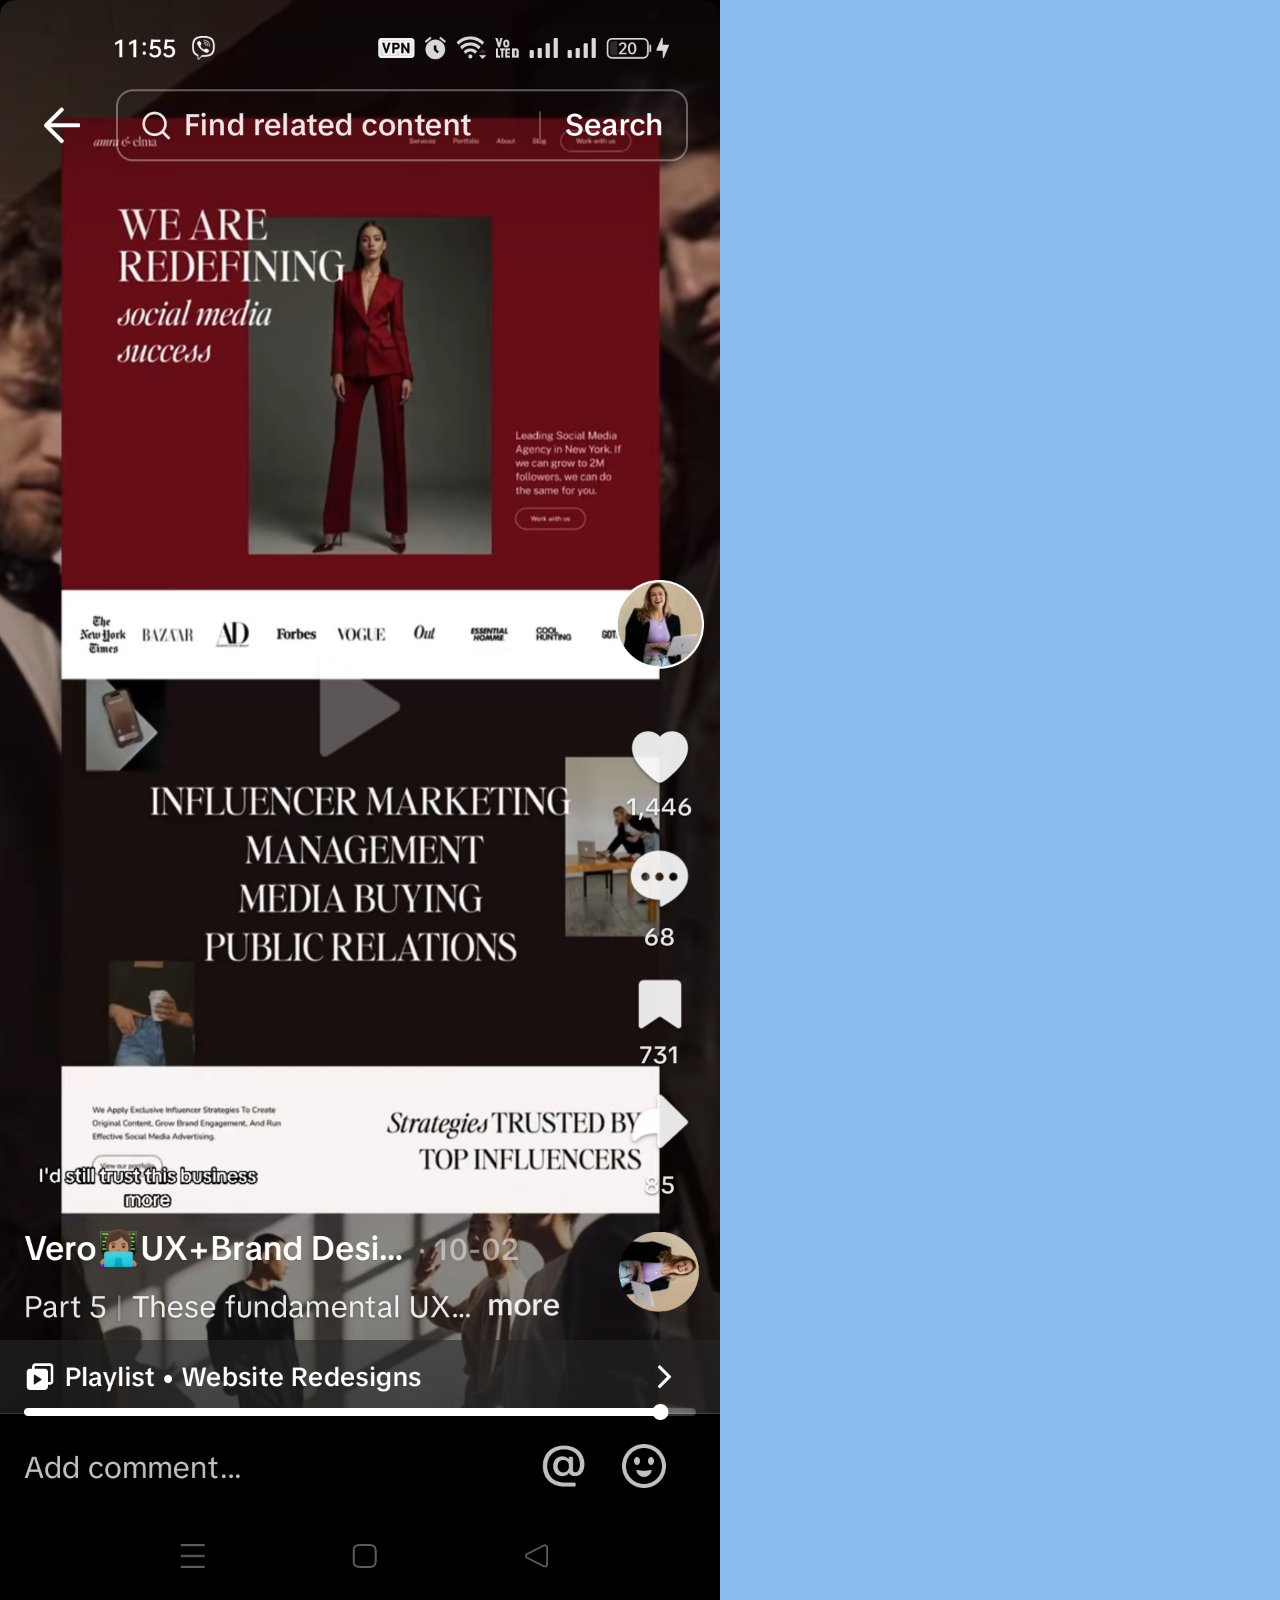
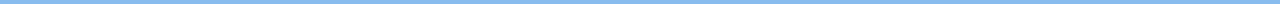
<file: sample.html>
<!DOCTYPE html>
<html lang="en">
  <head>
    <meta charset="UTF-8" />
    <meta name="viewport" content="width=device-width, initial-scale=1.0" />
    <title>Document</title>
    <link rel="stylesheet" href="style.css" />
  </head>
  <body>
    <img src="image/sample.jpg" alt="" />
  </body>
</html>
</file>
<file: style.css>
* {
  padding: 0;
  margin: 0;
  box-sizing: border-box;
  font-family: "Comic Neue", serif;
}
html,
body {
  scroll-behavior: smooth;
  background-color: #88bcee;
}
header {
  /* background-image: url(image/category/cloths/DSC08513.jpg); */
  /* filter: blur(8px); */
  background-blend-mode: multiply;

  color: white;
  background-size: cover;
  background-repeat: no-repeat;
}

.head {
  background-color: white;
}
.container-lg {
  position: relative;
  background: url(image/category/cloths/DSC08513.jpg) no-repeat center;
  background-color: black;
  background-size: cover;
  width: 100%;
  height: 400px;
  overflow: hidden;
}
.container-lg img {
  padding: 50px;
  width: 100%;
  height: auto;
}
.banner-text {
  position: absolute;
  top: 50%;
  left: 50%;
  transform: translate(-50%, -50%);
  text-align: center;
  text-transform: uppercase;
}
.banner-text h1 {
  margin: 0;
  font-size: 30px;
}
.banner-text h1 span {
  border: 6px solid white;
  padding: 6px 14px;
  display: inline-block;
}
.cen {
  margin: 20px;
  font-size: 26px;
  display: block;
}
.button {
  color: #313131;
  padding: 10px 24px;
  background: #f1f1f1;
  text-decoration: none;
  border-radius: 10px;
  transition: 0.6s;
}
.button:hover {
  opacity: 0.6;
}
nav {
  position: sticky;
  width: 100%;
  display: flex;
  list-style: none;
  /* background-color: #fff; */
  /* opacity: 0%; */
}
.container row {
  position: absolute;
  color: white;
  background-color: black;
}

#category {
  background-color: white;
  color: black;
  height: 100px;
}
.new-arrival {
  height: 400px;
}
.card-img-top {
  /* height: 150px; */
  /* width: auto; */
}
.promotion {
  background-color: white;
  height: 200px;
}
.service {
  display: block;
  height: 200px;
  font-size: xx-large;
  overflow: hidden;
}
.box {
  text-align: center;
  width: 50%;
  margin-top: 100px;
}

footer {
  background-color: white;
  font-size: small;
  height: 50px;
}
footer a {
  position: fixed;
  bottom: 20px;
  right: 20px;
  background: white;
  text-decoration: none;
  color: 88bcee;
  border: 10px solid white;
  border-radius: 20px;
}
@media screen and (min-width: 576px) {
  .carousel-inner {
    display: flex;
  }
  .carousel-item {
    display: block;
    margin: 0;
    flex: 0 0 calc(100% / 3);
  }
}
.carousel-inner {
  padding: 1em;
}
.card {
  margin: 0.5em;
}
.img-wrapper {
  max-width: 50%;
  height: 23vw;
}
</file>
